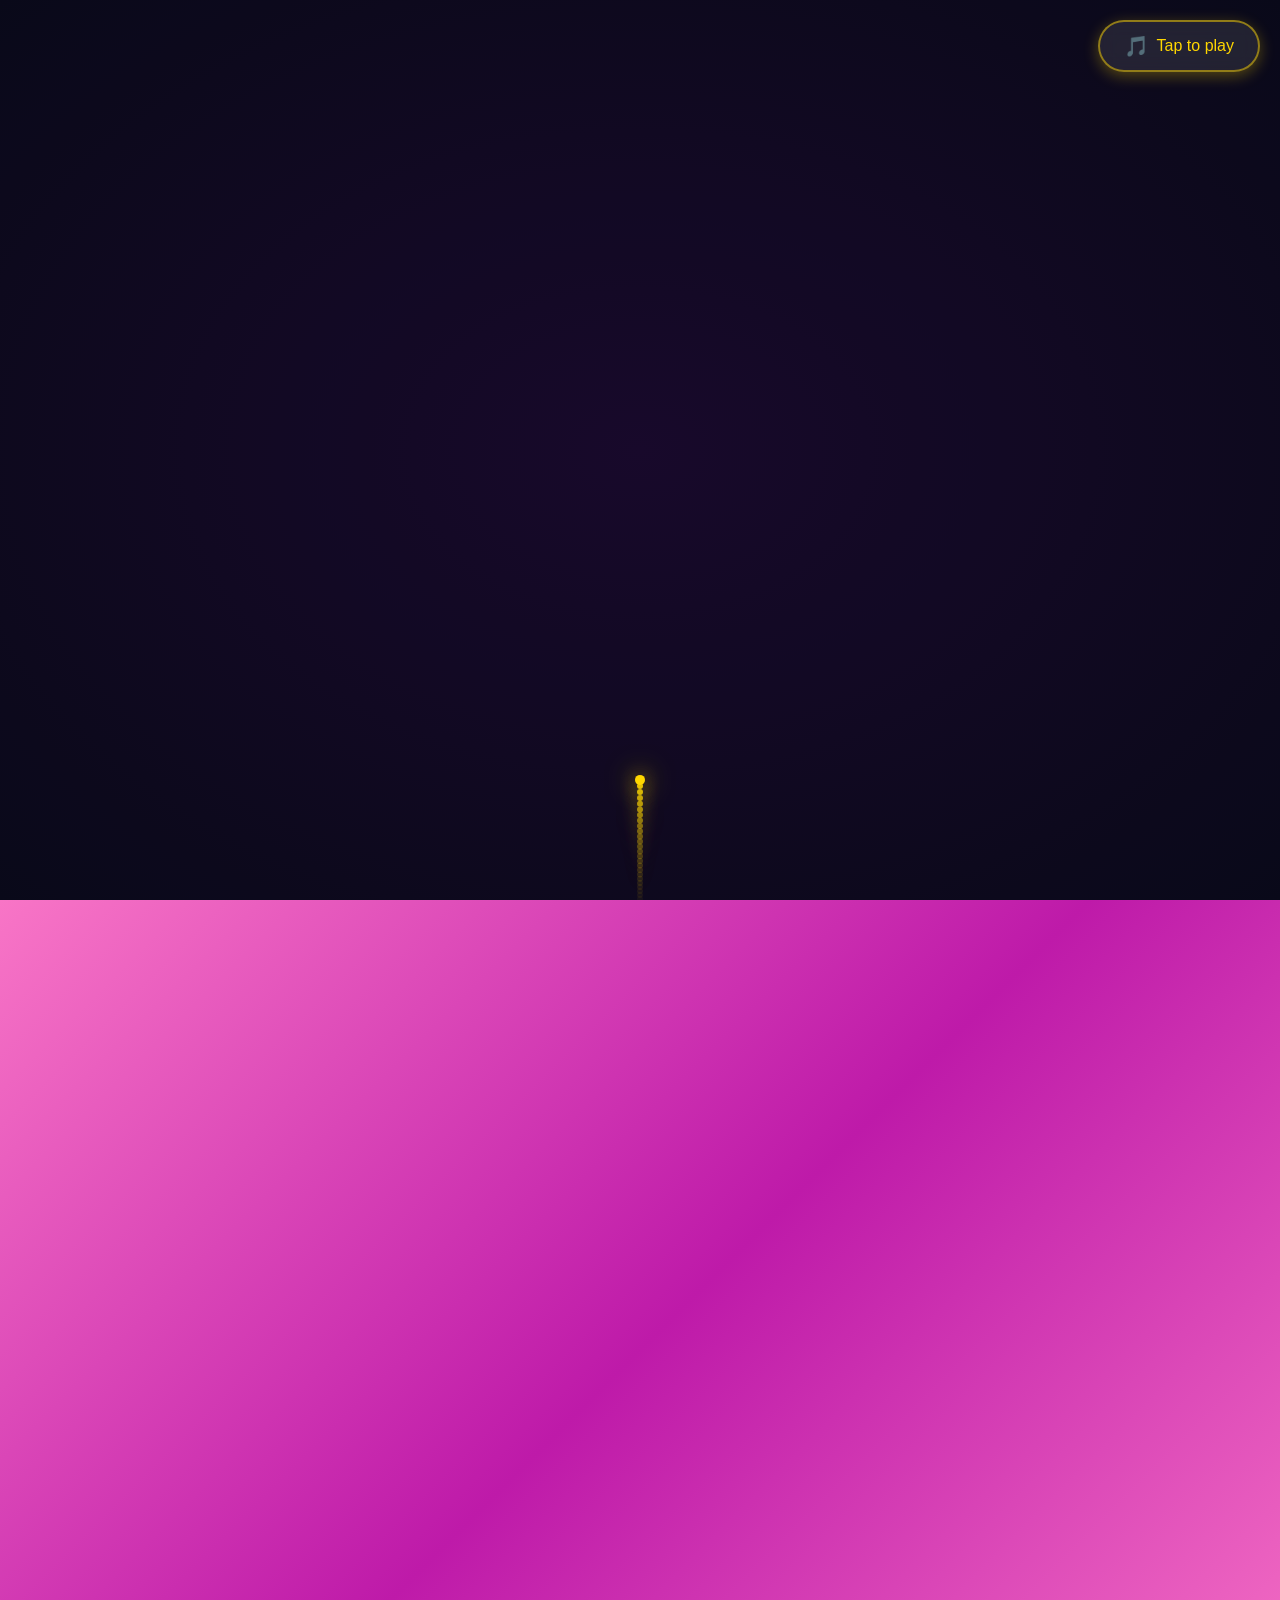
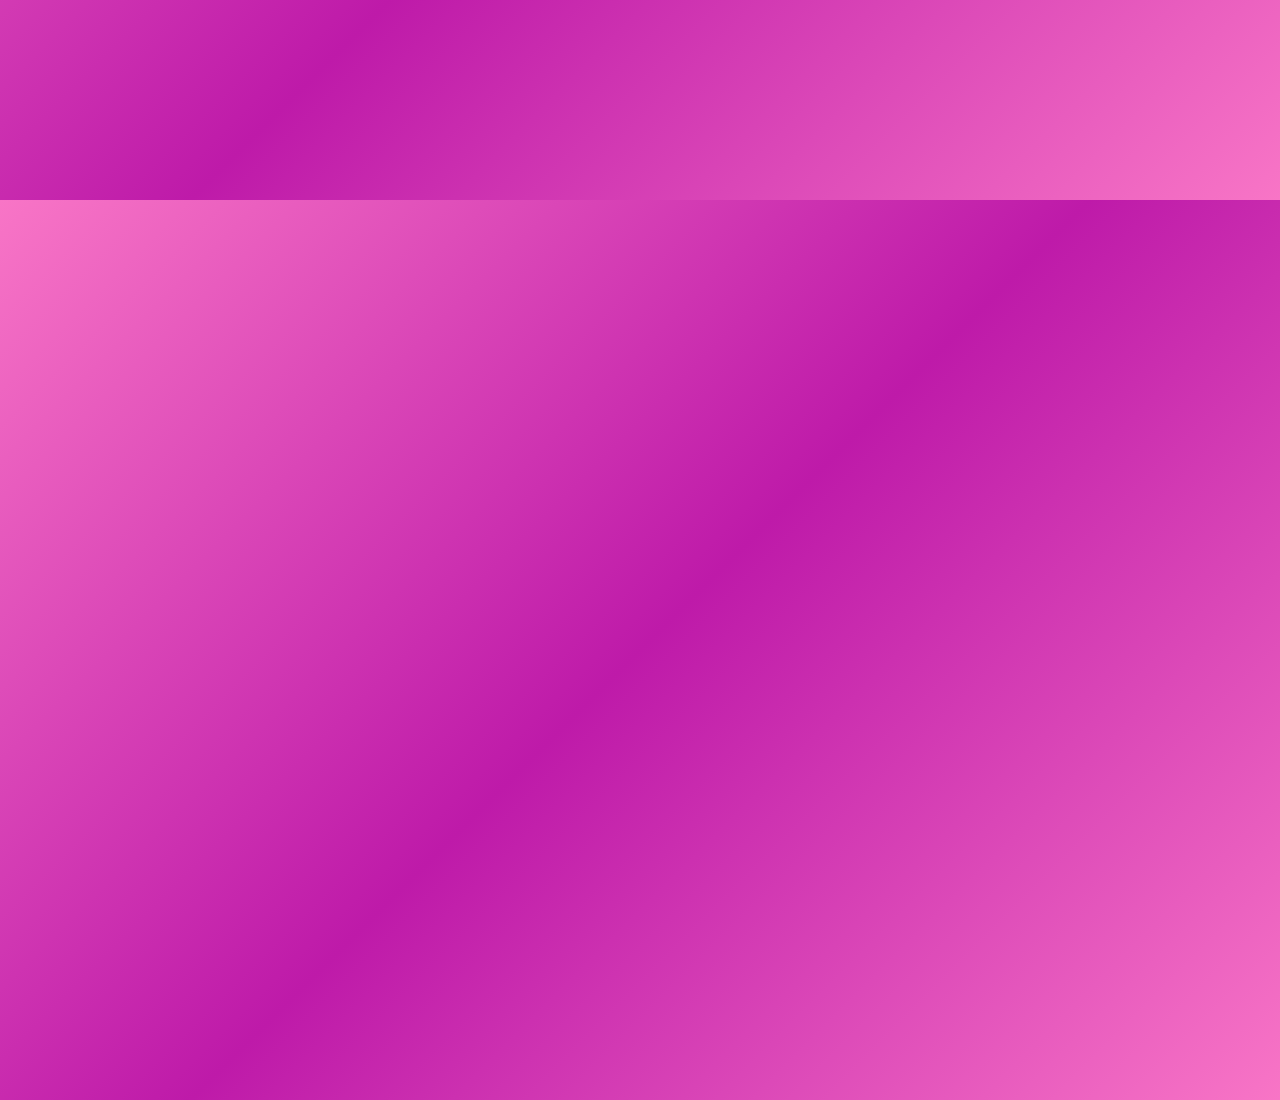
<file: index.html>
<!DOCTYPE html>
<html lang="en">
<head>
    <meta charset="UTF-8">
    <meta name="viewport" content="width=device-width, initial-scale=1.0">
    <title>Happy Birthday Yeobo 💖</title>
    <link rel="stylesheet" href="style.css">
</head>
<body>
    <!-- BACKGROUND MUSIC (Auto-muted, user can unmute) -->
    <audio id="bgMusic" loop autoplay>
        <!-- Replace with your romantic instrumental MP3 -->
        <source src="bdaysong.mp3" type="audio/mpeg">
    </audio>
    
    <!-- UNMUTE BUTTON -->
<!-- PLAY/PAUSE MUSIC BUTTON -->
    <button id="unmuteBtn" class="unmute-btn">
        <span class="music-icon">🎵</span>
        <span class="unmute-text">Tap to play</span>
    </button>

    <!-- FIREWORK CANVAS (For opening animation) -->
    <canvas id="fireworkCanvas"></canvas>

    <!-- MAIN CONTENT (Hidden until after firework explosion) -->
    <div id="mainContent" class="main-content hidden">
        <!-- FLOATING PHOTOS CONTAINER -->
        <div id="photosContainer" class="photos-container">
            <!-- Photos will be dynamically inserted here -->
        </div>

        <!-- CENTER MESSAGE -->
        <div class="center-message">
            <h1 class="birthday-title">HAPPY BIRTHDAY YEOBO</h1>
            <div class="sparkle-particles" id="sparkleParticles"></div>
            <button id="wishBtn" class="wish-button">
                Make a Birthday Wish 💌
            </button>
        </div>

        <!-- FLOATING HEARTS -->
        <div class="floating-hearts" id="floatingHearts"></div>
    </div>

    <!-- BIRTHDAY WISH MODAL -->
    <div id="wishModal" class="modal hidden">
        <div class="modal-backdrop"></div>
        <div class="modal-content">
            <button class="modal-close" id="modalClose">&times;</button>
            <h2 class="modal-title">✨ Your Birthday Wish ✨</h2>
            <p class="modal-subtitle">Make a wish and let the universe hear it...</p>
            
            <form id="wishForm">
                <textarea 
                    id="wishText" 
                    class="wish-textarea" 
                    placeholder="What is your birthday wish?"
                    rows="6"
                    required
                ></textarea>
                
                <button type="submit" class="submit-btn">
                    <span class="btn-text">Send My Wish</span>
                    <span class="btn-sparkle">✨</span>
                </button>
            </form>

            <div id="successMessage" class="success-message hidden">
                <div class="success-icon">🎉</div>
                <p>Your wish has been sent! 💖</p>
            </div>
        </div>
    </div>

    <script src="script.js"></script>
</body>
</html>
</file>
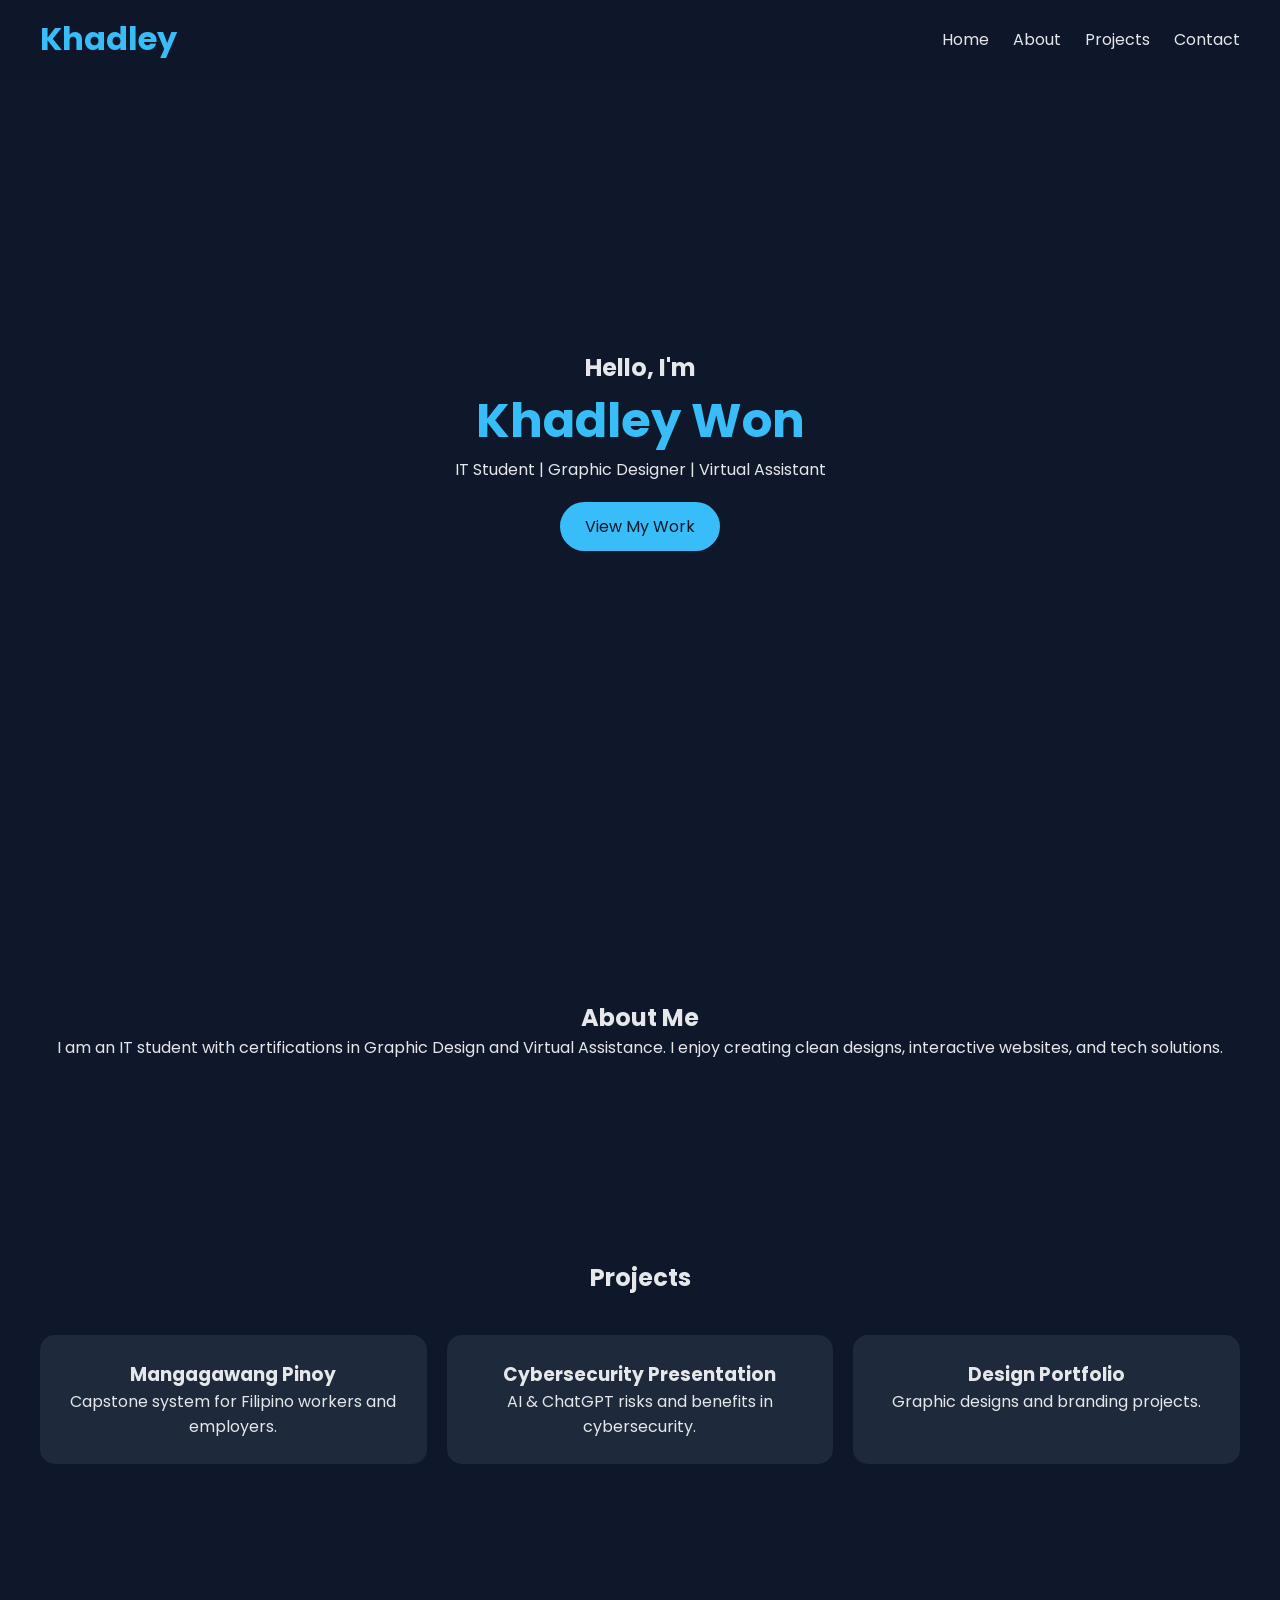
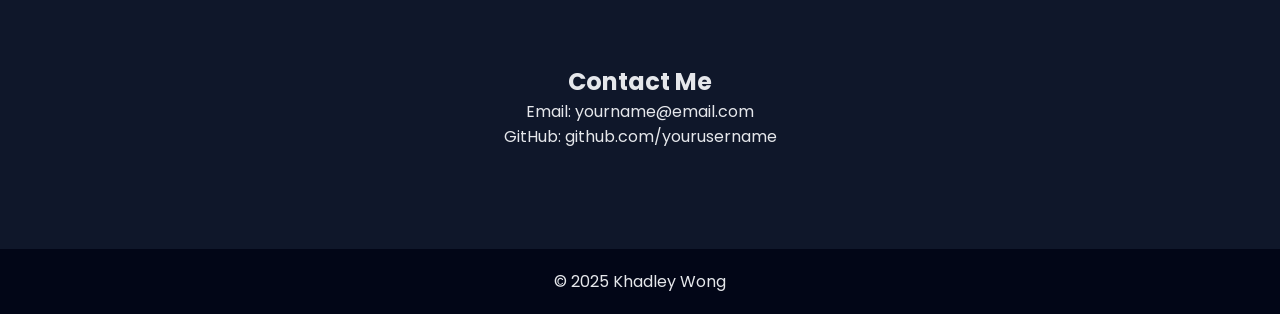
<file: portfolio/index.html>
<!DOCTYPE html>
<html lang="en">
<head>
  <meta charset="UTF-8" />
  <meta name="viewport" content="width=device-width, initial-scale=1.0" />
  <title>Khadley | Portfolio</title>

  <link rel="stylesheet" href="style.css" />
  <link href="https://fonts.googleapis.com/css2?family=Poppins:wght@300;400;600&display=swap" rel="stylesheet">
</head>
<body>

  <!-- NAVBAR -->
  <header>
    <h1 class="logo">Khadley</h1>
    <nav>
      <a href="#home">Home</a>
      <a href="#about">About</a>
      <a href="#projects">Projects</a>
      <a href="#contact">Contact</a>
    </nav>
  </header>

  <!-- HERO SECTION -->
  <section id="home" class="hero">
    <h2>Hello, I'm</h2>
    <h1><span class="typing"></span></h1>
    <p>IT Student | Graphic Designer | Virtual Assistant</p>
    <a href="#projects" class="btn">View My Work</a>
  </section>

  <!-- ABOUT -->
  <section id="about" class="section fade-in">
    <h2>About Me</h2>
    <p>
      I am an IT student with certifications in Graphic Design and Virtual Assistance.
      I enjoy creating clean designs, interactive websites, and tech solutions.
    </p>
  </section>

  <!-- PROJECTS -->
  <section id="projects" class="section fade-in">
    <h2>Projects</h2>

    <div class="cards">
      <div class="card">
        <h3>Mangagawang Pinoy</h3>
        <p>Capstone system for Filipino workers and employers.</p>
      </div>

      <div class="card">
        <h3>Cybersecurity Presentation</h3>
        <p>AI & ChatGPT risks and benefits in cybersecurity.</p>
      </div>

      <div class="card">
        <h3>Design Portfolio</h3>
        <p>Graphic designs and branding projects.</p>
      </div>
    </div>
  </section>

  <!-- CONTACT -->
  <section id="contact" class="section fade-in">
    <h2>Contact Me</h2>
    <p>Email: yourname@email.com</p>
    <p>GitHub: github.com/yourusername</p>
  </section>

  <footer>
    <p>© 2025 Khadley Wong</p>
  </footer>

  <script src="script.js"></script>
</body>
</html>
</file>
<file: style.css>
/* ========================================
   GLOBAL STYLES & RESET
   ======================================== */
* {
    margin: 0;
    padding: 0;
    box-sizing: border-box;
}

body {
    font-family: 'Georgia', 'Times New Roman', serif;
    overflow-x: hidden;
    background: linear-gradient(135deg, #f875c6 0%, #be1aa9 50%, #f875c6 100%);
    position: relative;
    min-height: 100vh;
}

/* ========================================
   STARRY NIGHT BACKGROUND
   ======================================== */
body::before {
    content: '';
    position: fixed;
    top: 0;
    left: 0;
    width: 100%;
    height: 100%;
    background-image: 
        radial-gradient(2px 2px at 20% 30%, white, transparent),
        radial-gradient(2px 2px at 60% 70%, white, transparent),
        radial-gradient(1px 1px at 50% 50%, white, transparent),
        radial-gradient(1px 1px at 80% 10%, white, transparent),
        radial-gradient(2px 2px at 90% 60%, white, transparent),
        radial-gradient(1px 1px at 33% 80%, white, transparent),
        radial-gradient(1px 1px at 75% 25%, white, transparent);
    background-size: 200% 200%;
    animation: twinkle 8s ease-in-out infinite;
    opacity: 0.6;
    pointer-events: none;
    z-index: 1;
}

@keyframes twinkle {
    0%, 100% { opacity: 0.6; }
    50% { opacity: 0.9; }
}

/* ========================================
   PLAY/PAUSE MUSIC BUTTON
   ======================================== */
.unmute-btn {
    position: fixed;
    top: 20px;
    right: 20px;
    z-index: 10000;
    background: rgba(255, 255, 255, 0.1);
    backdrop-filter: blur(10px);
    border: 2px solid rgba(255, 215, 0, 0.5);
    padding: 12px 24px;
    border-radius: 50px;
    color: gold;
    font-size: 16px;
    cursor: pointer;
    display: flex;
    align-items: center;
    gap: 8px;
    transition: all 0.3s ease;
    box-shadow: 0 4px 15px rgba(255, 215, 0, 0.3);
}

.unmute-btn:hover {
    background: rgba(255, 255, 255, 0.2);
    transform: scale(1.05);
    box-shadow: 0 6px 20px rgba(255, 215, 0, 0.5);
}

.unmute-btn.playing {
    background: rgba(255, 215, 0, 0.2);
    border-color: rgba(255, 215, 0, 0.8);
}

.music-icon {
    font-size: 20px;
    animation: musicPulse 1s ease-in-out infinite;
}

@keyframes musicPulse {
    0%, 100% { transform: scale(1); }
    50% { transform: scale(1.2); }
}

/* ========================================
   FIREWORK CANVAS
   ======================================== */
#fireworkCanvas {
    position: fixed;
    top: 0;
    left: 0;
    width: 100%;
    height: 100%;
    z-index: 100;
    background: radial-gradient(ellipse at center, #1a0a2e 0%, #0a0a1a 100%);
}

/* ========================================
   MAIN CONTENT
   ======================================== */
.main-content {
    position: relative;
    z-index: 200;
    min-height: 100vh;
    display: flex;
    align-items: center;
    justify-content: center;
    padding: 20px;
    transition: opacity 1s ease;
    pointer-events: none;
}

.main-content.hidden {
    opacity: 0;
    pointer-events: none;
}

/* ========================================
   FLOATING PHOTOS
   ======================================== */
.photos-container {
    position:absolute;
    top: 0;
    left: 0;
    width: 300%;
    height: 300%;
    z-index: 5;
    pointer-events: none;
}

.floating-photo {
    position: absolute;
    width: 350px;
    height: 350px;
    border-radius: 15px;
    box-shadow: 
        0 10px 40px rgba(0, 0, 0, 0.5),
        0 0 20px rgba(255, 215, 0, 0.4),
        inset 0 0 20px rgba(255, 215, 0, 0.1);
    border: 3px solid rgba(255, 215, 0, 0.6);
    object-fit: cover;
    animation: floatPhoto 20s ease-in-out infinite;
    transition: transform 0.3s ease;
    background: linear-gradient(135deg, #ffd700 0%, #ff69b4 100%);
    pointer-events: auto;
}

.floating-photo:hover {
    transform: scale(1.1) rotate(5deg) !important;
    box-shadow: 
        0 15px 50px rgba(0, 0, 0, 0.6),
        0 0 30px rgba(255, 215, 0, 0.8);
}

@keyframes floatPhoto {
    0%, 100% {
        transform: translateY(0px) rotate(0deg);
    }
    25% {
        transform: translateY(-20px) rotate(5deg);
    }
    50% {
        transform: translateY(0px) rotate(-5deg);
    }
    75% {
        transform: translateY(-15px) rotate(3deg);
    }
}

/* ========================================
   CENTER MESSAGE
   ======================================== */
.center-message {
    position: relative;
    z-index: 500;
    text-align: center;
    padding: 40px;
    background: rgba(0, 0, 0, 0.3);
    backdrop-filter: blur(20px);
    border-radius: 30px;
    border: 2px solid rgba(255, 215, 0, 0.3);
    box-shadow: 
        0 20px 60px rgba(0, 0, 0, 0.5),
        0 0 40px rgba(255, 215, 0, 0.2);
    pointer-events: auto;
}

.birthday-title {
    font-size: 4rem;
    font-weight: bold;
    background: linear-gradient(135deg, #ffd700 0%, #ffed4e 25%, #ff69b4 50%, #ffd700 75%, #ffed4e 100%);
    background-size: 200% 200%;
    -webkit-background-clip: text;
    -webkit-text-fill-color: transparent;
    background-clip: text;
    animation: gradientShift 3s ease infinite, titleGlow 2s ease-in-out infinite;
    text-shadow: 
        0 0 30px rgba(255, 215, 0, 0.8),
        0 0 60px rgba(255, 215, 0, 0.5);
    letter-spacing: 3px;
    margin-bottom: 30px;
    opacity: 0;
    animation: fadeInScale 1s ease forwards 0.5s, gradientShift 3s ease infinite, titleGlow 2s ease-in-out infinite;
}

@keyframes gradientShift {
    0%, 100% { background-position: 0% 50%; }
    50% { background-position: 100% 50%; }
}

@keyframes titleGlow {
    0%, 100% { 
        filter: drop-shadow(0 0 20px rgba(255, 215, 0, 0.8)); 
    }
    50% { 
        filter: drop-shadow(0 0 40px rgba(255, 215, 0, 1)); 
    }
}

@keyframes fadeInScale {
    0% {
        opacity: 0;
        transform: scale(0.5);
    }
    100% {
        opacity: 1;
        transform: scale(1);
    }
}

/* ========================================
   SPARKLE PARTICLES AROUND TEXT
   ======================================== */
.sparkle-particles {
    position: absolute;
    top: 0;
    left: 0;
    width: 100%;
    height: 100%;
    pointer-events: none;
    z-index: -1;
    user-select: none;
}

.sparkle {
    position: absolute;
    width: 4px;
    height: 4px;
    background: gold;
    border-radius: 50%;
    box-shadow: 0 0 10px gold;
    animation: sparkleFloat 3s ease-in-out infinite;
}

@keyframes sparkleFloat {
    0%, 100% {
        transform: translateY(0) scale(1);
        opacity: 1;
    }
    50% {
        transform: translateY(-30px) scale(1.5);
        opacity: 0.5;
    }
}

/* ========================================
   WISH BUTTON
   ======================================== */
.wish-button {
    margin-top: 30px;
    padding: 18px 40px;
    font-size: 1.3rem;
    font-weight: bold;
    color: white;
    background: linear-gradient(135deg, #ff69b4 0%, #ffd700 100%);
    border: none;
    border-radius: 50px;
    cursor: pointer;
    position: relative;
    overflow: hidden;
    box-shadow: 
        0 10px 30px rgba(255, 105, 180, 0.5),
        0 0 40px rgba(255, 215, 0, 0.3);
    transition: all 0.3s ease;
    animation: buttonGlow 2s ease-in-out infinite;
    opacity: 0;
    animation: fadeInScale 1s ease forwards 1s, buttonGlow 2s ease-in-out infinite;
    z-index: 600;
    pointer-events: auto;
}

.wish-button::before {
    content: '';
    position: absolute;
    top: 50%;
    left: 50%;
    width: 0;
    height: 0;
    border-radius: 50%;
    background: rgba(255, 255, 255, 0.5);
    transform: translate(-50%, -50%);
    transition: width 0.6s, height 0.6s;
}

.wish-button:hover {
    transform: scale(1.1);
    box-shadow: 
        0 15px 40px rgba(255, 105, 180, 0.7),
        0 0 60px rgba(255, 215, 0, 0.6);
}

.wish-button:active::before {
    width: 300px;
    height: 300px;
}

@keyframes buttonGlow {
    0%, 100% {
        box-shadow: 
            0 10px 30px rgba(255, 105, 180, 0.5),
            0 0 40px rgba(255, 215, 0, 0.3);
    }
    50% {
        box-shadow: 
            0 15px 40px rgba(255, 105, 180, 0.8),
            0 0 60px rgba(255, 215, 0, 0.6);
    }
}

/* ========================================
   FLOATING HEARTS
   ======================================== */
.floating-hearts {
    position: fixed;
    top: 0;
    left: 0;
    width: 100%;
    height: 100%;
    pointer-events: none;
    z-index: 15;
    user-select: none;
}

.heart {
    position: absolute;
    font-size: 30px;
    color: #ff69b4;
    opacity: 0.7;
    animation: heartFloat 6s ease-in-out infinite;
}

@keyframes heartFloat {
    0% {
        transform: translateY(100vh) scale(0);
        opacity: 0;
    }
    10% {
        opacity: 0.7;
    }
    90% {
        opacity: 0.7;
    }
    100% {
        transform: translateY(-100px) scale(1);
        opacity: 0;
    }
}

/* ========================================
   MODAL STYLES
   ======================================== */
.modal {
    position: fixed;
    top: 0;
    left: 0;
    width: 100%;
    height: 100%;
    z-index: 1000;
    display: flex;
    align-items: center;
    justify-content: center;
    transition: opacity 0.3s ease;
}

.modal.hidden {
    opacity: 0;
    pointer-events: none;
}

.modal-backdrop {
    position: absolute;
    top: 0;
    left: 0;
    width: 100%;
    height: 100%;
    background: rgba(0, 0, 0, 0.8);
    backdrop-filter: blur(10px);
}

.modal-content {
    position: relative;
    background: rgba(255, 255, 255, 0.1);
    backdrop-filter: blur(20px);
    padding: 40px;
    border-radius: 30px;
    border: 2px solid rgba(255, 215, 0, 0.5);
    box-shadow: 
        0 20px 60px rgba(0, 0, 0, 0.5),
        0 0 40px rgba(255, 215, 0, 0.3);
    max-width: 500px;
    width: 90%;
    transform: scale(0.8);
    animation: modalZoom 0.4s ease forwards;
}

@keyframes modalZoom {
    to {
        transform: scale(1);
    }
}

.modal-close {
    position: absolute;
    top: 15px;
    right: 15px;
    background: rgba(255, 255, 255, 0.2);
    border: 2px solid rgba(255, 215, 0, 0.5);
    color: gold;
    font-size: 28px;
    width: 40px;
    height: 40px;
    border-radius: 50%;
    cursor: pointer;
    display: flex;
    align-items: center;
    justify-content: center;
    transition: all 0.3s ease;
}

.modal-close:hover {
    background: rgba(255, 255, 255, 0.3);
    transform: rotate(90deg);
}

.modal-title {
    font-size: 2rem;
    color: gold;
    text-align: center;
    margin-bottom: 10px;
    text-shadow: 0 0 20px rgba(255, 215, 0, 0.8);
}

.modal-subtitle {
    color: #ffb3d9;
    text-align: center;
    margin-bottom: 30px;
    font-size: 1.1rem;
}

.wish-textarea {
    width: 100%;
    padding: 15px;
    font-size: 1.1rem;
    background: rgba(255, 255, 255, 0.1);
    border: 2px solid rgba(255, 215, 0, 0.3);
    border-radius: 15px;
    color: white;
    resize: vertical;
    font-family: inherit;
    transition: all 0.3s ease;
}

.wish-textarea:focus {
    outline: none;
    border-color: rgba(255, 215, 0, 0.8);
    box-shadow: 0 0 20px rgba(255, 215, 0, 0.4);
    background: rgba(255, 255, 255, 0.15);
}

.wish-textarea::placeholder {
    color: rgba(255, 255, 255, 0.5);
}

.submit-btn {
    width: 100%;
    margin-top: 20px;
    padding: 15px;
    font-size: 1.2rem;
    font-weight: bold;
    color: white;
    background: linear-gradient(135deg, #ff69b4 0%, #ffd700 100%);
    border: none;
    border-radius: 15px;
    cursor: pointer;
    position: relative;
    overflow: hidden;
    transition: all 0.3s ease;
    box-shadow: 0 5px 20px rgba(255, 105, 180, 0.5);
}

.submit-btn:hover {
    transform: translateY(-3px);
    box-shadow: 0 10px 30px rgba(255, 105, 180, 0.7);
}

.submit-btn:active {
    transform: translateY(0);
}

.btn-sparkle {
    margin-left: 8px;
    display: inline-block;
    animation: sparkleRotate 1s ease-in-out infinite;
}

@keyframes sparkleRotate {
    0%, 100% { transform: rotate(0deg); }
    50% { transform: rotate(180deg); }
}

.success-message {
    text-align: center;
    margin-top: 20px;
    padding: 20px;
    background: rgba(255, 215, 0, 0.2);
    border-radius: 15px;
    border: 2px solid gold;
    transition: all 0.3s ease;
}

.success-message.hidden {
    opacity: 0;
    transform: scale(0.8);
}

.success-icon {
    font-size: 3rem;
    margin-bottom: 10px;
    animation: successPop 0.5s ease;
}

@keyframes successPop {
    0% { transform: scale(0); }
    50% { transform: scale(1.2); }
    100% { transform: scale(1); }
}

.success-message p {
    color: gold;
    font-size: 1.2rem;
    font-weight: bold;
}

/* ========================================
   RESPONSIVE DESIGN
   ======================================== */
@media (max-width: 768px) {
    .birthday-title {
        font-size: 2.5rem;
        letter-spacing: 2px;
    }
    
    .wish-button {
        font-size: 1.1rem;
        padding: 15px 30px;
    }
    
    .floating-photo {
        width: 100px;
        height: 100px;
    }
    
    .center-message {
        padding: 30px 20px;
    }
    
    .modal-content {
        padding: 30px 20px;
    }
    
    .modal-title {
        font-size: 1.5rem;
    }
    
    .unmute-btn {
        top: 10px;
        right: 10px;
        padding: 10px 20px;
        font-size: 14px;
    }
}

@media (max-width: 480px) {
    .birthday-title {
        font-size: 1.8rem;
        letter-spacing: 1px;
    }
    
    .wish-button {
        font-size: 1rem;
        padding: 12px 25px;
    }
    
    .floating-photo {
        width: 80px;
        height: 80px;
    }
}
</file>
<file: portfolio/style.css>
* {
  margin: 0;
  padding: 0;
  box-sizing: border-box;
  font-family: 'Poppins', sans-serif;
}

html {
  scroll-behavior: smooth;
}

body {
  background: #0f172a;
  color: #e5e7eb;
}

/* NAVBAR */
header {
  position: fixed;
  width: 100%;
  top: 0;
  padding: 15px 40px;
  background: rgba(15, 23, 42, 0.9);
  display: flex;
  justify-content: space-between;
  align-items: center;
  z-index: 100;
}

.logo {
  color: #38bdf8;
}

nav a {
  color: #e5e7eb;
  margin-left: 20px;
  text-decoration: none;
  transition: color 0.3s;
}

nav a:hover {
  color: #38bdf8;
}

/* HERO */
.hero {
  height: 100vh;
  display: flex;
  flex-direction: column;
  justify-content: center;
  align-items: center;
  text-align: center;
}

.hero h1 {
  font-size: 3rem;
  color: #38bdf8;
}

.btn {
  margin-top: 20px;
  padding: 12px 25px;
  background: #38bdf8;
  color: #0f172a;
  text-decoration: none;
  border-radius: 25px;
  transition: transform 0.3s;
}

.btn:hover {
  transform: scale(1.1);
}

/* SECTIONS */
.section {
  padding: 100px 40px;
  text-align: center;
}

/* CARDS */
.cards {
  display: grid;
  grid-template-columns: repeat(auto-fit, minmax(250px, 1fr));
  gap: 20px;
  margin-top: 40px;
}

.card {
  background: #1e293b;
  padding: 25px;
  border-radius: 15px;
  transition: transform 0.3s, box-shadow 0.3s;
}

.card:hover {
  transform: translateY(-10px);
  box-shadow: 0 10px 30px rgba(56, 189, 248, 0.3);
}

/* FADE-IN ANIMATION */
.fade-in {
  opacity: 0;
  transform: translateY(40px);
  transition: all 1s ease;
}

.fade-in.show {
  opacity: 1;
  transform: translateY(0);
}

/* FOOTER */
footer {
  padding: 20px;
  text-align: center;
  background: #020617;
}
</file>
